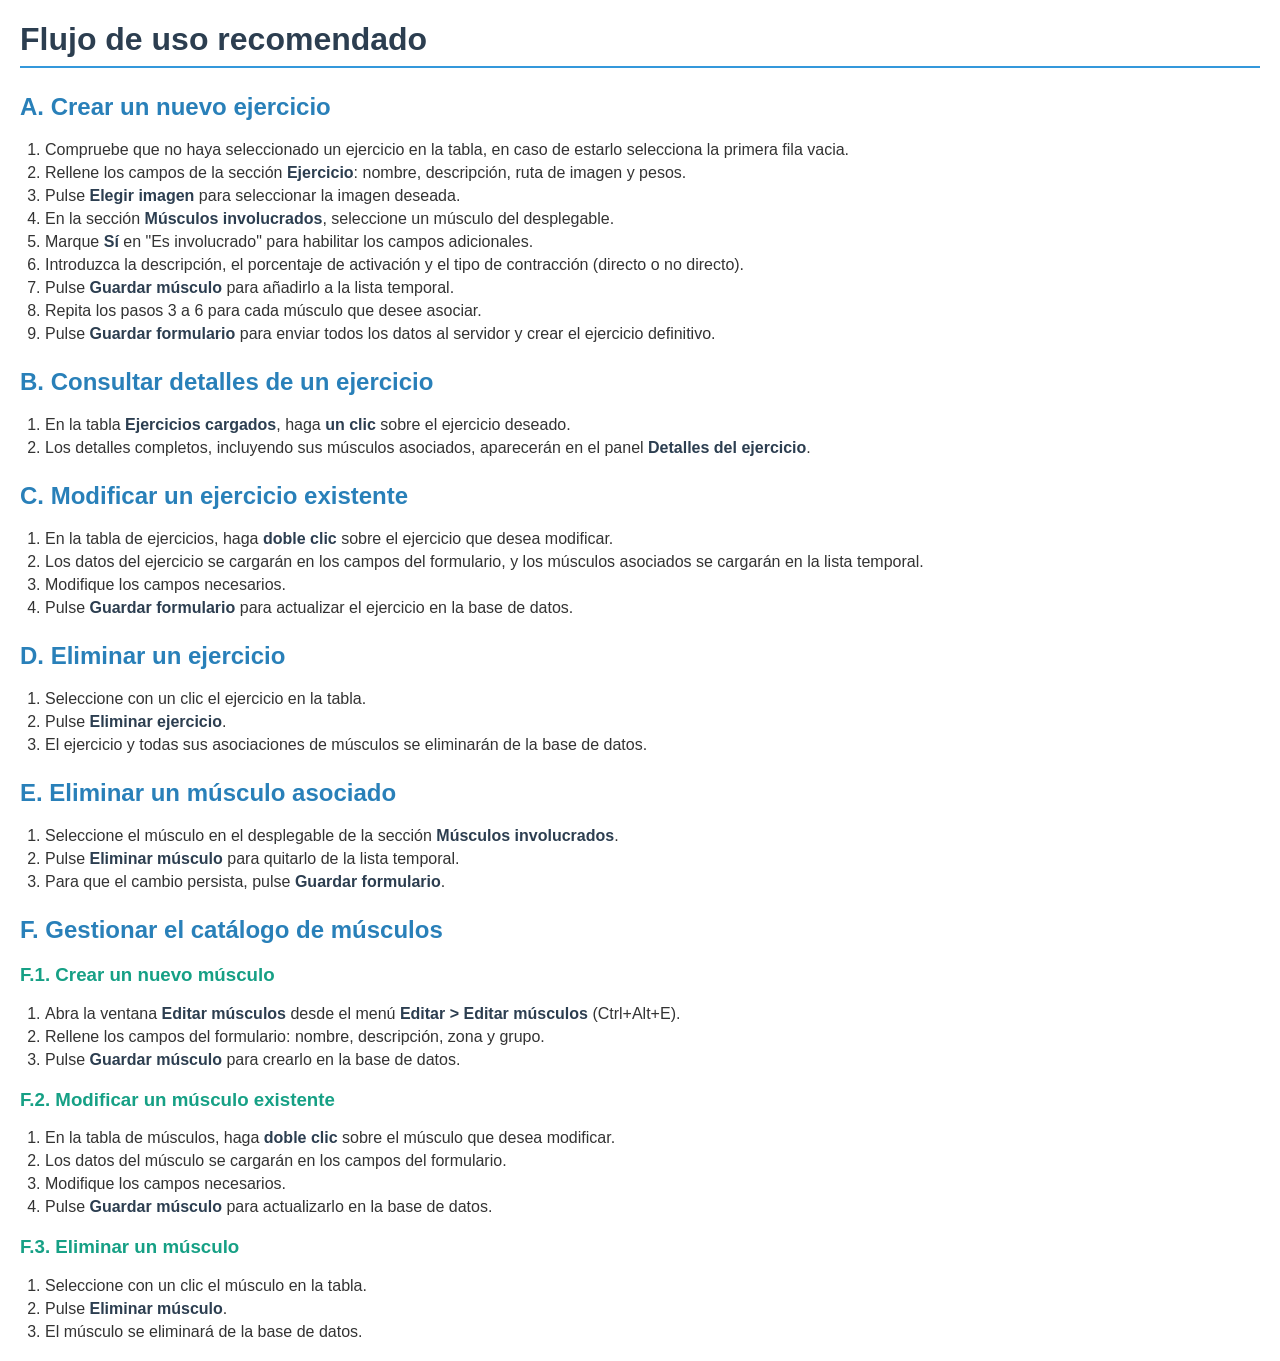
<file: adminejerciciosgym/src/main/resources/ayuda/contenido/flujo_uso.html>
<!DOCTYPE html>
<html lang="es">
<head>
    <meta charset="UTF-8">
    <title>Flujo de uso recomendado</title>
    <link rel="stylesheet" href="estilos.css">
</head>
<body>

<h1>Flujo de uso recomendado</h1>

<h2>A. Crear un nuevo ejercicio</h2>
<ol>
    <li>Compruebe que no haya seleccionado un ejercicio en la tabla, en caso de estarlo
        selecciona la primera fila vacia.</li>
    <li>Rellene los campos de la sección <strong>Ejercicio</strong>: nombre,
        descripción, ruta de imagen y pesos.</li>
    <li>Pulse <strong>Elegir imagen</strong> para seleccionar la imagen deseada.</li>
    <li>En la sección <strong>Músculos involucrados</strong>, seleccione un músculo
        del desplegable.</li>
    <li>Marque <strong>Sí</strong> en "Es involucrado" para habilitar los campos
        adicionales.</li>
    <li>Introduzca la descripción, el porcentaje de activación y el tipo de
        contracción (directo o no directo).</li>
    <li>Pulse <strong>Guardar músculo</strong> para añadirlo a la lista temporal.</li>
    <li>Repita los pasos 3 a 6 para cada músculo que desee asociar.</li>
    <li>Pulse <strong>Guardar formulario</strong> para enviar todos los datos al
        servidor y crear el ejercicio definitivo.</li>
</ol>

<h2>B. Consultar detalles de un ejercicio</h2>
<ol>
    <li>En la tabla <strong>Ejercicios cargados</strong>, haga <strong>un clic</strong>
        sobre el ejercicio deseado.</li>
    <li>Los detalles completos, incluyendo sus músculos asociados, aparecerán en el
        panel <strong>Detalles del ejercicio</strong>.</li>
</ol>

<h2>C. Modificar un ejercicio existente</h2>
<ol>
    <li>En la tabla de ejercicios, haga <strong>doble clic</strong> sobre el ejercicio
        que desea modificar.</li>
    <li>Los datos del ejercicio se cargarán en los campos del formulario, y los
        músculos asociados se cargarán en la lista temporal.</li>
    <li>Modifique los campos necesarios.</li>
    <li>Pulse <strong>Guardar formulario</strong> para actualizar el ejercicio en
        la base de datos.</li>
</ol>

<h2>D. Eliminar un ejercicio</h2>
<ol>
    <li>Seleccione con un clic el ejercicio en la tabla.</li>
    <li>Pulse <strong>Eliminar ejercicio</strong>.</li>
    <li>El ejercicio y todas sus asociaciones de músculos se eliminarán de la base
        de datos.</li>
</ol>

<h2>E. Eliminar un músculo asociado</h2>
<ol>
    <li>Seleccione el músculo en el desplegable de la sección
        <strong>Músculos involucrados</strong>.</li>
    <li>Pulse <strong>Eliminar músculo</strong> para quitarlo de la lista temporal.</li>
    <li>Para que el cambio persista, pulse <strong>Guardar formulario</strong>.</li>
</ol>

<h2>F. Gestionar el catálogo de músculos</h2>
<h3>F.1. Crear un nuevo músculo</h3>
<ol>
    <li>Abra la ventana <strong>Editar músculos</strong> desde el menú
        <strong>Editar &gt; Editar músculos</strong> (Ctrl+Alt+E).</li>
    <li>Rellene los campos del formulario: nombre, descripción, zona y grupo.</li>
    <li>Pulse <strong>Guardar músculo</strong> para crearlo en la base de datos.</li>
</ol>

<h3>F.2. Modificar un músculo existente</h3>
<ol>
    <li>En la tabla de músculos, haga <strong>doble clic</strong> sobre el músculo
        que desea modificar.</li>
    <li>Los datos del músculo se cargarán en los campos del formulario.</li>
    <li>Modifique los campos necesarios.</li>
    <li>Pulse <strong>Guardar músculo</strong> para actualizarlo en la base de datos.</li>
</ol>

<h3>F.3. Eliminar un músculo</h3>
<ol>
    <li>Seleccione con un clic el músculo en la tabla.</li>
    <li>Pulse <strong>Eliminar músculo</strong>.</li>
    <li>El músculo se eliminará de la base de datos.</li>
</ol>

</body>
</html>
</file>
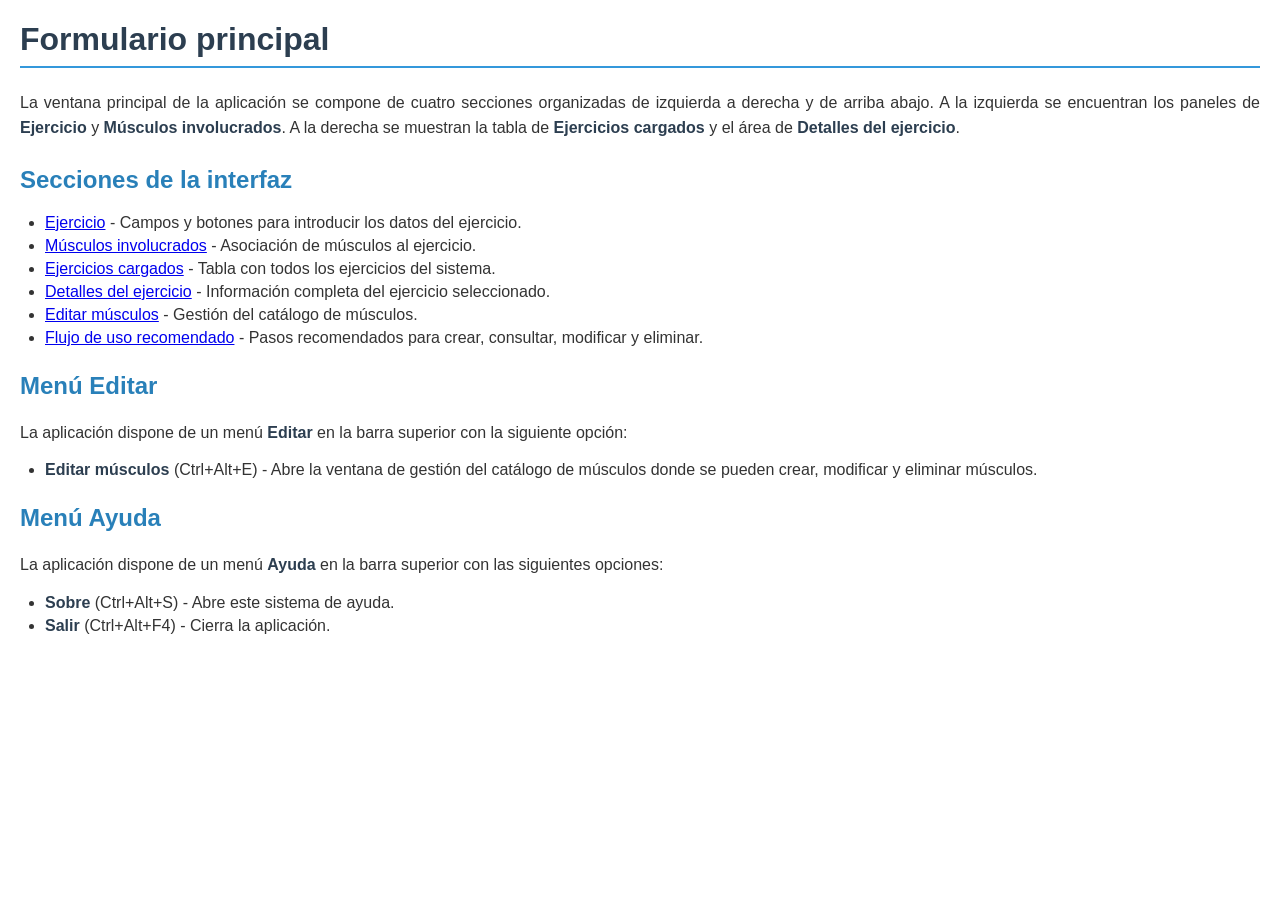
<file: adminejerciciosgym/src/main/resources/ayuda/contenido/formulario_principal.html>
<!DOCTYPE html>
<html lang="es">
<head>
    <meta charset="UTF-8">
    <title>Formulario principal</title>
    <link rel="stylesheet" href="estilos.css">
</head>
<body>

<h1>Formulario principal</h1>

<p>
    La ventana principal de la aplicación se compone de cuatro secciones organizadas de izquierda
    a derecha y de arriba abajo. A la izquierda se encuentran los paneles de <strong>Ejercicio</strong>
    y <strong>Músculos involucrados</strong>. A la derecha se muestran la tabla de
    <strong>Ejercicios cargados</strong> y el área de <strong>Detalles del ejercicio</strong>.
</p>

<h2>Secciones de la interfaz</h2>
<ul>
    <li><a href="seccion_ejercicio.html">Ejercicio</a> - Campos y botones para introducir los datos del ejercicio.</li>
    <li><a href="seccion_musculos.html">Músculos involucrados</a> - Asociación de músculos al ejercicio.</li>
    <li><a href="seccion_ejercicios_cargados.html">Ejercicios cargados</a> - Tabla con todos los ejercicios del sistema.</li>
    <li><a href="seccion_detalles.html">Detalles del ejercicio</a> - Información completa del ejercicio seleccionado.</li>
    <li><a href="seccion_editar_musculos.html">Editar músculos</a> - Gestión del catálogo de músculos.</li>
    <li><a href="flujo_uso.html">Flujo de uso recomendado</a> - Pasos recomendados para crear, consultar, modificar y eliminar.</li>
</ul>

<h2>Menú Editar</h2>
<p>
    La aplicación dispone de un menú <strong>Editar</strong> en la barra superior con la siguiente opción:
</p>
<ul>
    <li><strong>Editar músculos</strong> (Ctrl+Alt+E) - Abre la ventana de gestión del catálogo de músculos
        donde se pueden crear, modificar y eliminar músculos.</li>
</ul>

<h2>Menú Ayuda</h2>
<p>
    La aplicación dispone de un menú <strong>Ayuda</strong> en la barra superior con las siguientes opciones:
</p>
<ul>
    <li><strong>Sobre</strong> (Ctrl+Alt+S) - Abre este sistema de ayuda.</li>
    <li><strong>Salir</strong> (Ctrl+Alt+F4) - Cierra la aplicación.</li>
</ul>

</body>
</html>
</file>
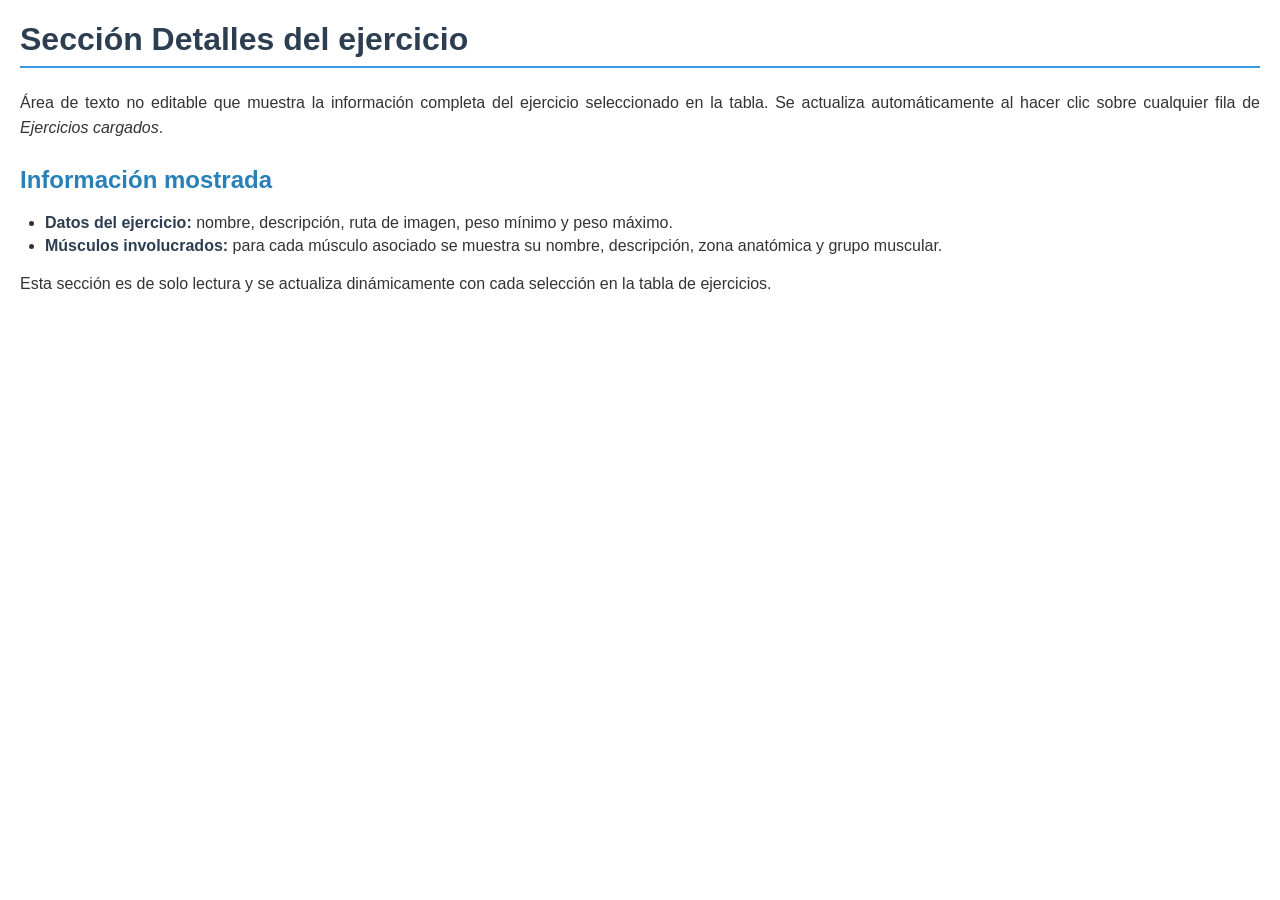
<file: adminejerciciosgym/src/main/resources/ayuda/contenido/seccion_detalles.html>
<!DOCTYPE html>
<html lang="es">
<head>
    <meta charset="UTF-8">
    <title>Sección Detalles del ejercicio</title>
    <link rel="stylesheet" href="estilos.css">
</head>
<body>

<h1>Sección Detalles del ejercicio</h1>

 <p>
     Área de texto no editable que muestra la información completa del ejercicio
     seleccionado en la tabla. Se actualiza automáticamente al hacer clic sobre
     cualquier fila de <em>Ejercicios cargados</em>.
 </p>

 <h2>Información mostrada</h2>
 <ul>
     <li><strong>Datos del ejercicio:</strong> nombre, descripción, ruta de imagen,
         peso mínimo y peso máximo.</li>
     <li><strong>Músculos involucrados:</strong> para cada músculo asociado se muestra
         su nombre, descripción, zona anatómica y grupo muscular.</li>
 </ul>

 <p>
     Esta sección es de solo lectura y se actualiza dinámicamente con cada selección
     en la tabla de ejercicios.
 </p>

</body>
</html>
</file>
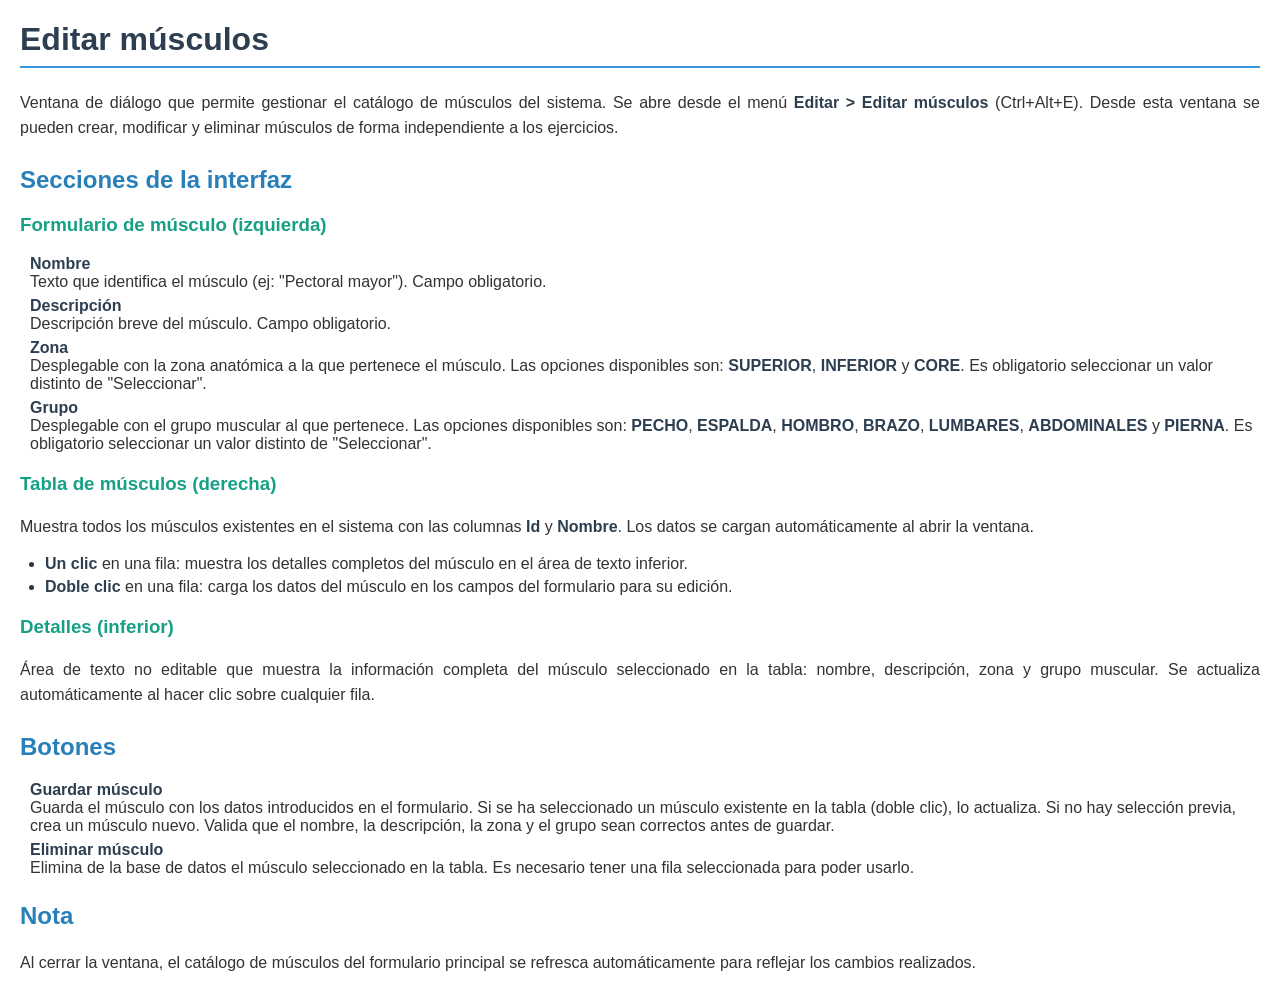
<file: adminejerciciosgym/src/main/resources/ayuda/contenido/seccion_editar_musculos.html>
<!DOCTYPE html>
<html lang="es">
<head>
    <meta charset="UTF-8">
    <title>Editar músculos</title>
    <link rel="stylesheet" href="estilos.css">
</head>
<body>

<h1>Editar músculos</h1>

<p>
    Ventana de diálogo que permite gestionar el catálogo de músculos del sistema.
    Se abre desde el menú <strong>Editar &gt; Editar músculos</strong> (Ctrl+Alt+E).
    Desde esta ventana se pueden crear, modificar y eliminar músculos de forma
    independiente a los ejercicios.
</p>

<h2>Secciones de la interfaz</h2>

<h3>Formulario de músculo (izquierda)</h3>

<div class="campo">
    <strong>Nombre</strong><br>Texto que identifica el músculo (ej: "Pectoral mayor").
    Campo obligatorio.
</div>

<div class="campo">
    <strong>Descripción</strong><br>Descripción breve del músculo. Campo obligatorio.
</div>

<div class="campo">
    <strong>Zona</strong><br>Desplegable con la zona anatómica a la que pertenece el
    músculo. Las opciones disponibles son: <strong>SUPERIOR</strong>,
    <strong>INFERIOR</strong> y <strong>CORE</strong>. Es obligatorio seleccionar
    un valor distinto de "Seleccionar".
</div>

<div class="campo">
    <strong>Grupo</strong><br>Desplegable con el grupo muscular al que pertenece.
    Las opciones disponibles son: <strong>PECHO</strong>, <strong>ESPALDA</strong>,
    <strong>HOMBRO</strong>, <strong>BRAZO</strong>, <strong>LUMBARES</strong>,
    <strong>ABDOMINALES</strong> y <strong>PIERNA</strong>. Es obligatorio
    seleccionar un valor distinto de "Seleccionar".
</div>

<h3>Tabla de músculos (derecha)</h3>
<p>
    Muestra todos los músculos existentes en el sistema con las columnas
    <strong>Id</strong> y <strong>Nombre</strong>. Los datos se cargan
    automáticamente al abrir la ventana.
</p>

<ul>
    <li><strong>Un clic</strong> en una fila: muestra los detalles completos
        del músculo en el área de texto inferior.</li>
    <li><strong>Doble clic</strong> en una fila: carga los datos del músculo
        en los campos del formulario para su edición.</li>
</ul>

<h3>Detalles (inferior)</h3>
<p>
    Área de texto no editable que muestra la información completa del músculo
    seleccionado en la tabla: nombre, descripción, zona y grupo muscular.
    Se actualiza automáticamente al hacer clic sobre cualquier fila.
</p>

<h2>Botones</h2>

<div class="campo">
    <strong>Guardar músculo</strong><br>Guarda el músculo con los datos
    introducidos en el formulario. Si se ha seleccionado un músculo existente
    en la tabla (doble clic), lo actualiza. Si no hay selección previa,
    crea un músculo nuevo. Valida que el nombre, la descripción, la zona
    y el grupo sean correctos antes de guardar.
</div>

<div class="campo">
    <strong>Eliminar músculo</strong><br>Elimina de la base de datos el
    músculo seleccionado en la tabla. Es necesario tener una fila
    seleccionada para poder usarlo.
</div>

<h2>Nota</h2>
<p>
    Al cerrar la ventana, el catálogo de músculos del formulario principal
    se refresca automáticamente para reflejar los cambios realizados.
</p>

</body>
</html>
</file>
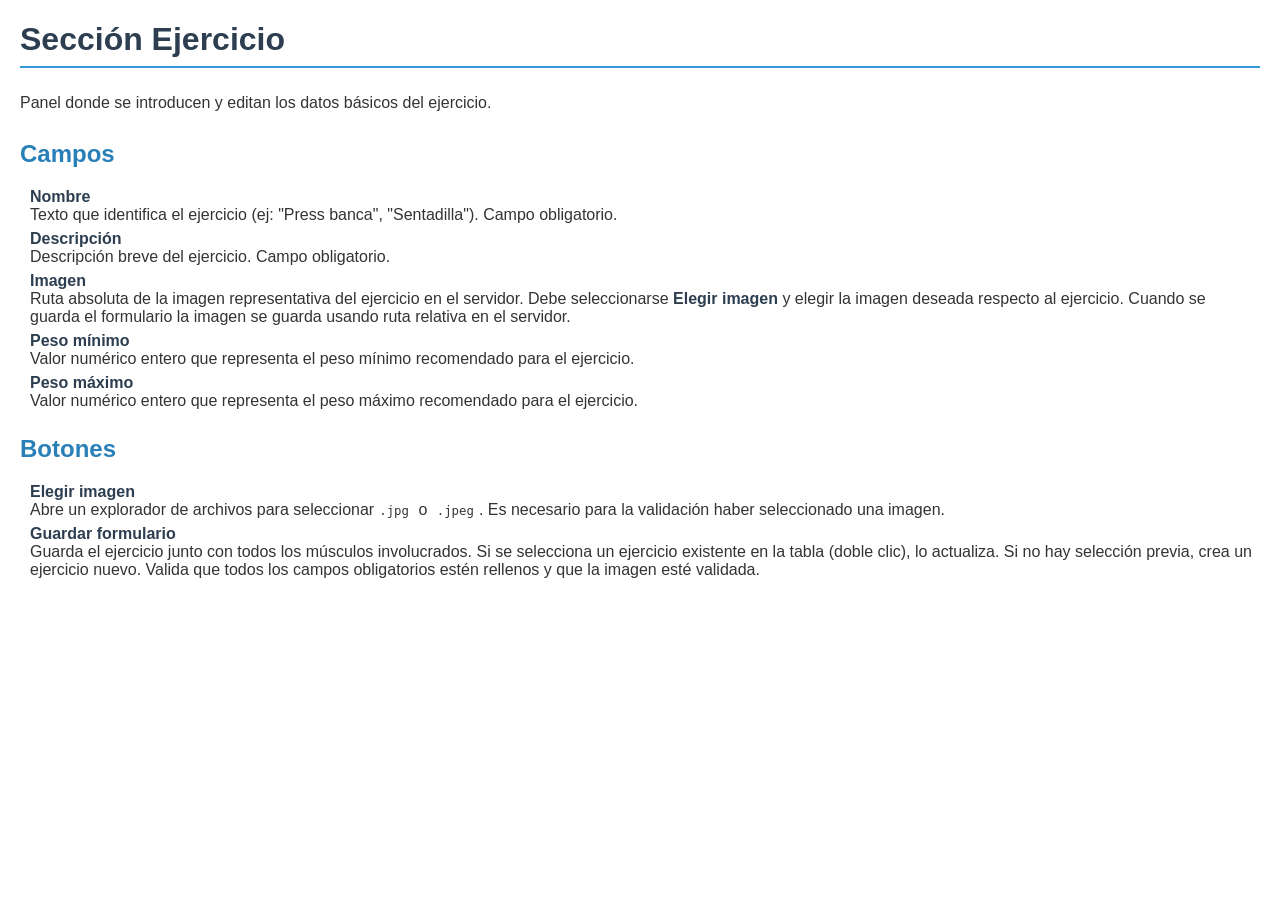
<file: adminejerciciosgym/src/main/resources/ayuda/contenido/seccion_ejercicio.html>
<!DOCTYPE html>
<html lang="es">
<head>
    <meta charset="UTF-8">
    <title>Sección Ejercicio</title>
    <link rel="stylesheet" href="estilos.css">
</head>
<body>

<h1>Sección Ejercicio</h1>

<p>Panel donde se introducen y editan los datos básicos del ejercicio.</p>

<h2>Campos</h2>

<div class="campo">
    <strong>Nombre</strong><br>Texto que identifica el ejercicio (ej: "Press banca", "Sentadilla").
    Campo obligatorio.
</div>

<div class="campo">
    <strong>Descripción</strong><br>Descripción breve del ejercicio. Campo obligatorio.
</div>

<div class="campo">
    <strong>Imagen</strong><br>Ruta absoluta de la imagen representativa del ejercicio en el servidor.
    Debe seleccionarse <strong>Elegir imagen</strong> y elegir la imagen deseada respecto al ejercicio.
    Cuando se guarda el formulario la imagen se guarda usando ruta relativa en el servidor.    
</div>

<div class="campo">
    <strong>Peso mínimo</strong><br>Valor numérico entero que representa el peso mínimo recomendado para el ejercicio.
</div>

<div class="campo">
    <strong>Peso máximo</strong><br>Valor numérico entero que representa el peso máximo recomendado para el ejercicio.
</div>

<h2>Botones</h2>

<div class="campo">
    <strong>Elegir imagen</strong><br>Abre un explorador de archivos para seleccionar<code>.jpg</code> o <code>.jpeg</code>. Es necesario para 
	la validación haber seleccionado una imagen.
</div>

<div class="campo">
    <strong>Guardar formulario</strong><br>Guarda el ejercicio junto con todos los músculos involucrados.
    Si se selecciona un ejercicio existente en la tabla (doble clic), lo actualiza.
    Si no hay selección previa, crea un ejercicio nuevo.
    Valida que todos los campos obligatorios estén rellenos y que la imagen esté validada.
</div>

</body>
</html>
</file>
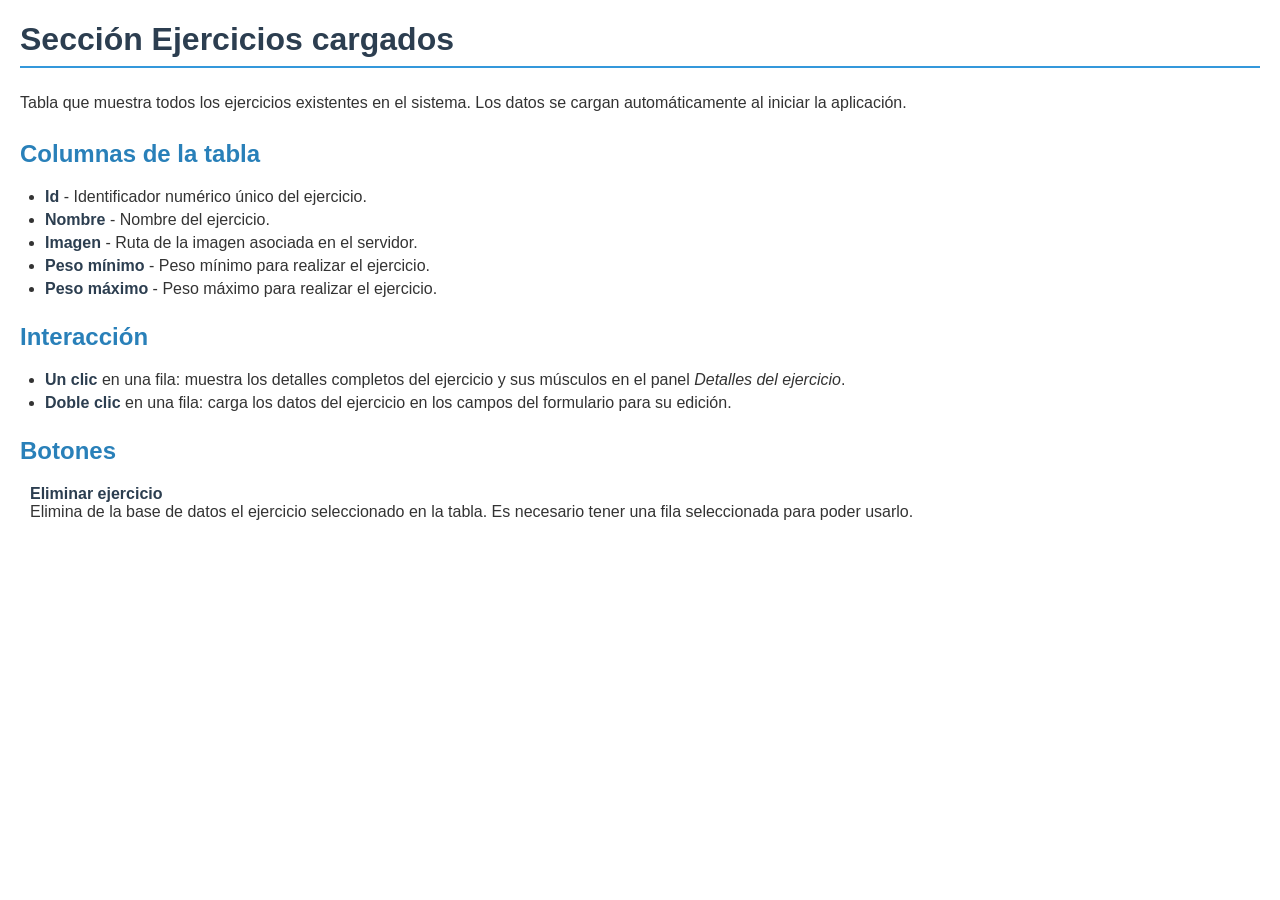
<file: adminejerciciosgym/src/main/resources/ayuda/contenido/seccion_ejercicios_cargados.html>
<!DOCTYPE html>
<html lang="es">
<head>
    <meta charset="UTF-8">
    <title>Sección Ejercicios cargados</title>
    <link rel="stylesheet" href="estilos.css">
</head>
<body>

<h1>Sección Ejercicios cargados</h1>

 <p>
     Tabla que muestra todos los ejercicios existentes en el sistema. Los datos se
     cargan automáticamente al iniciar la aplicación.
 </p>

 <h2>Columnas de la tabla</h2>
 <ul>
     <li><strong>Id</strong> - Identificador numérico único del ejercicio.</li>
     <li><strong>Nombre</strong> - Nombre del ejercicio.</li>
     <li><strong>Imagen</strong> - Ruta de la imagen asociada en el servidor.</li>
     <li><strong>Peso mínimo</strong> - Peso mínimo para realizar el ejercicio.</li>
     <li><strong>Peso máximo</strong> - Peso máximo para realizar el ejercicio.</li>
 </ul>

 <h2>Interacción</h2>
 <ul>
     <li><strong>Un clic</strong> en una fila: muestra los detalles completos del
         ejercicio y sus músculos en el panel <em>Detalles del ejercicio</em>.</li>
     <li><strong>Doble clic</strong> en una fila: carga los datos del ejercicio en
         los campos del formulario para su edición.</li>
 </ul>

 <h2>Botones</h2>

 <div class="campo">
     <strong>Eliminar ejercicio</strong><br>Elimina de la base de datos el ejercicio seleccionado en la tabla.
     Es necesario tener una fila seleccionada para poder usarlo.
 </div>

</body>
</html>
</file>
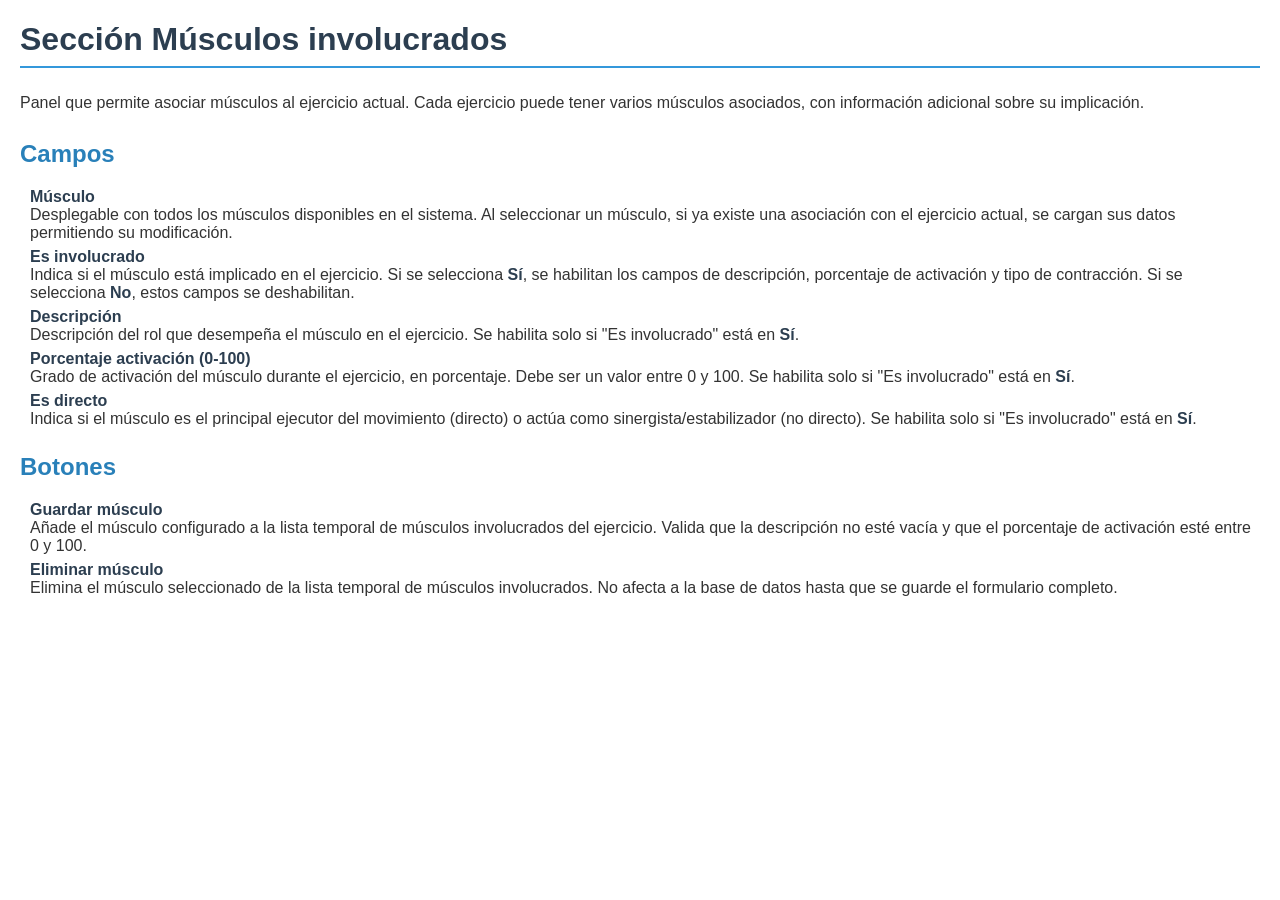
<file: adminejerciciosgym/src/main/resources/ayuda/contenido/seccion_musculos.html>
<!DOCTYPE html>
<html lang="es">
<head>
    <meta charset="UTF-8">
    <title>Sección Músculos involucrados</title>
    <link rel="stylesheet" href="estilos.css">
</head>
<body>

<h1>Sección Músculos involucrados</h1>

<p>
    Panel que permite asociar músculos al ejercicio actual. Cada ejercicio puede tener
    varios músculos asociados, con información adicional sobre su implicación.
</p>

<h2>Campos</h2>

<div class="campo">
    <strong>Músculo</strong><br>Desplegable con todos los músculos disponibles en el sistema.
    Al seleccionar un músculo, si ya existe una asociación con el ejercicio actual,
    se cargan sus datos permitiendo su modificación.
</div>

<div class="campo">
    <strong>Es involucrado</strong><br>Indica si el músculo está implicado en el ejercicio. Si se selecciona <strong>Sí</strong>,
    se habilitan los campos de descripción, porcentaje de activación y tipo de contracción.
    Si se selecciona <strong>No</strong>, estos campos se deshabilitan.
</div>

<div class="campo">
    <strong>Descripción</strong><br>Descripción del rol que desempeña el músculo en el ejercicio.
    Se habilita solo si "Es involucrado" está en <strong>Sí</strong>.
</div>

<div class="campo">
    <strong>Porcentaje activación (0-100)</strong><br>Grado de activación del músculo durante el ejercicio, en porcentaje.
    Debe ser un valor entre 0 y 100. Se habilita solo si "Es involucrado" está en
    <strong>Sí</strong>.
</div>

<div class="campo">
    <strong>Es directo</strong><br>Indica si el músculo es el principal ejecutor del movimiento (directo) o
    actúa como sinergista/estabilizador (no directo). Se habilita solo si
    "Es involucrado" está en <strong>Sí</strong>.
</div>

<h2>Botones</h2>

<div class="campo">
    <strong>Guardar músculo</strong><br>Añade el músculo configurado a la lista temporal de músculos involucrados
    del ejercicio. Valida que la descripción no esté vacía y que el porcentaje de
    activación esté entre 0 y 100.
</div>

<div class="campo">
    <strong>Eliminar músculo</strong><br>Elimina el músculo seleccionado de la lista temporal de músculos involucrados.
    No afecta a la base de datos hasta que se guarde el formulario completo.
</div>

</body>
</html>
</file>
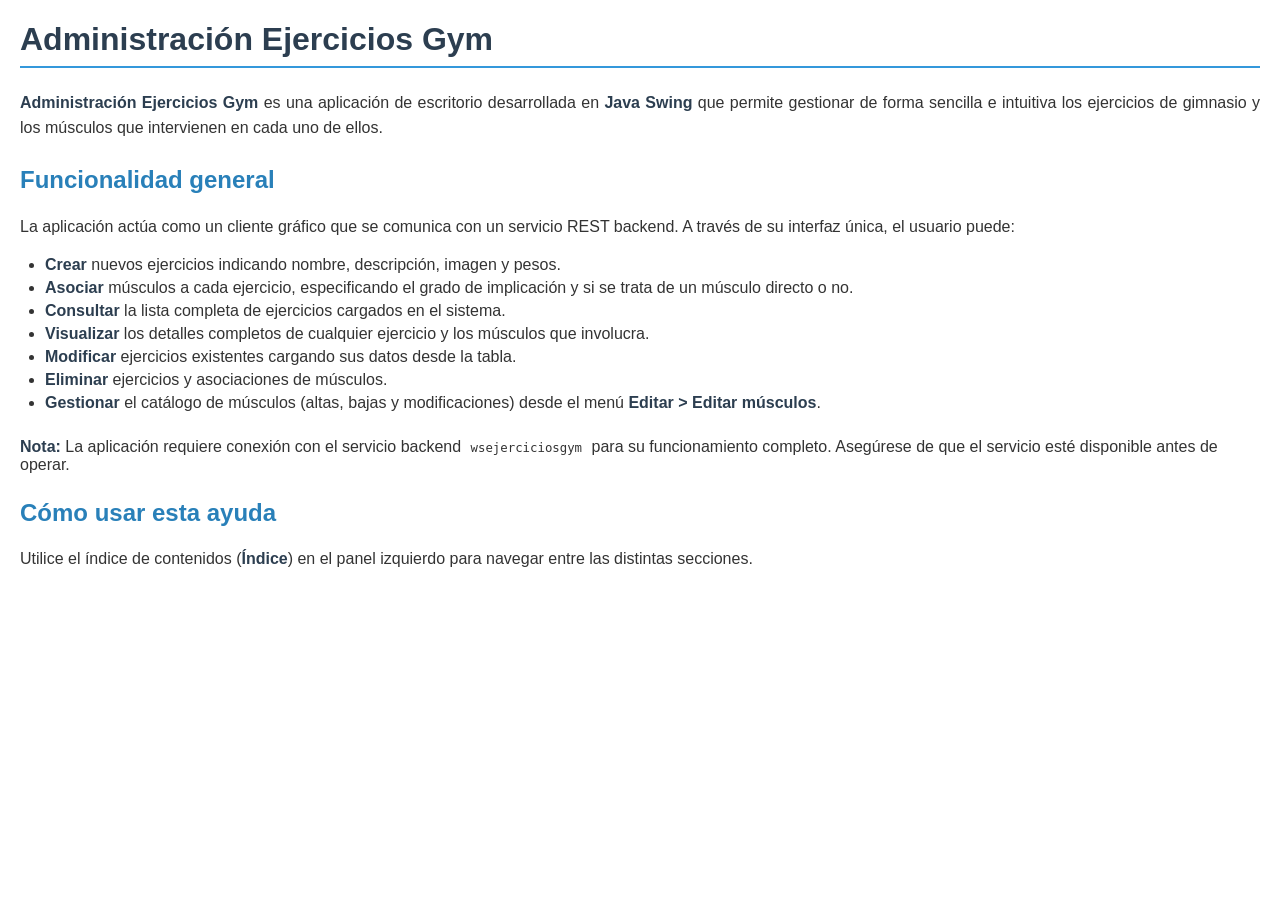
<file: adminejerciciosgym/src/main/resources/ayuda/contenido/sobre.html>
<!DOCTYPE html>
<html lang="es">
<head>
    <meta charset="UTF-8">
    <title>Sobre la aplicación</title>
    <link rel="stylesheet" href="estilos.css">
</head>
<body>

<h1>Administración Ejercicios Gym</h1>

<p>
    <strong>Administración Ejercicios Gym</strong> es una aplicación de escritorio desarrollada en
    <strong>Java Swing</strong> que permite gestionar de forma sencilla e intuitiva los ejercicios
    de gimnasio y los músculos que intervienen en cada uno de ellos.
</p>

<h2>Funcionalidad general</h2>
<p>
    La aplicación actúa como un cliente gráfico que se comunica con un servicio REST backend.
    A través de su interfaz única, el usuario puede:
</p>
<ul>
    <li><strong>Crear</strong> nuevos ejercicios indicando nombre, descripción, imagen y pesos.</li>
    <li><strong>Asociar</strong> músculos a cada ejercicio, especificando el grado de implicación y
        si se trata de un músculo directo o no.</li>
    <li><strong>Consultar</strong> la lista completa de ejercicios cargados en el sistema.</li>
    <li><strong>Visualizar</strong> los detalles completos de cualquier ejercicio y los músculos
        que involucra.</li>
    <li><strong>Modificar</strong> ejercicios existentes cargando sus datos desde la tabla.</li>
    <li><strong>Eliminar</strong> ejercicios y asociaciones de músculos.</li>
    <li><strong>Gestionar</strong> el catálogo de músculos (altas, bajas y modificaciones) desde el menú
        <strong>Editar &gt; Editar músculos</strong>.</li>
</ul>

<br>
<strong>Nota:</strong> La aplicación requiere conexión con el servicio backend
<code>wsejerciciosgym</code> para su funcionamiento completo. Asegúrese de que el servicio esté disponible antes de operar.

<h2>Cómo usar esta ayuda</h2>
<p>
    Utilice el índice de contenidos (<strong>Índice</strong>) en el panel izquierdo para navegar
    entre las distintas secciones.
</p>

</body>
</html>
</file>
<file: adminejerciciosgym/src/main/resources/ayuda/contenido/estilos.css>
body {
    font-family: Arial, Helvetica, sans-serif;
    margin: 20px;
    color: #333;
}

h1, strong {
    color: #2c3e50;
}

h1 {
    border-bottom: 2px solid #3498db;
    padding-bottom: 8px;
}

h2 { 
    color: #2980b9; margin-top: 25px; 
}

h3 { 
    color: #16a085; margin-top: 20px;
}

p {
    line-height: 1.6;
    text-align: justify;
}

ul, ol {
    margin: 8px 0;
    padding-left: 25px;
}

li { 
    margin: 5px 0;
}

code {
    padding: 1px 5px;
    border-radius: 3px;
    font-size: 0.95em;
}

.campo {
    margin: 6px 0;
    padding-left: 10px;
}
</file>
